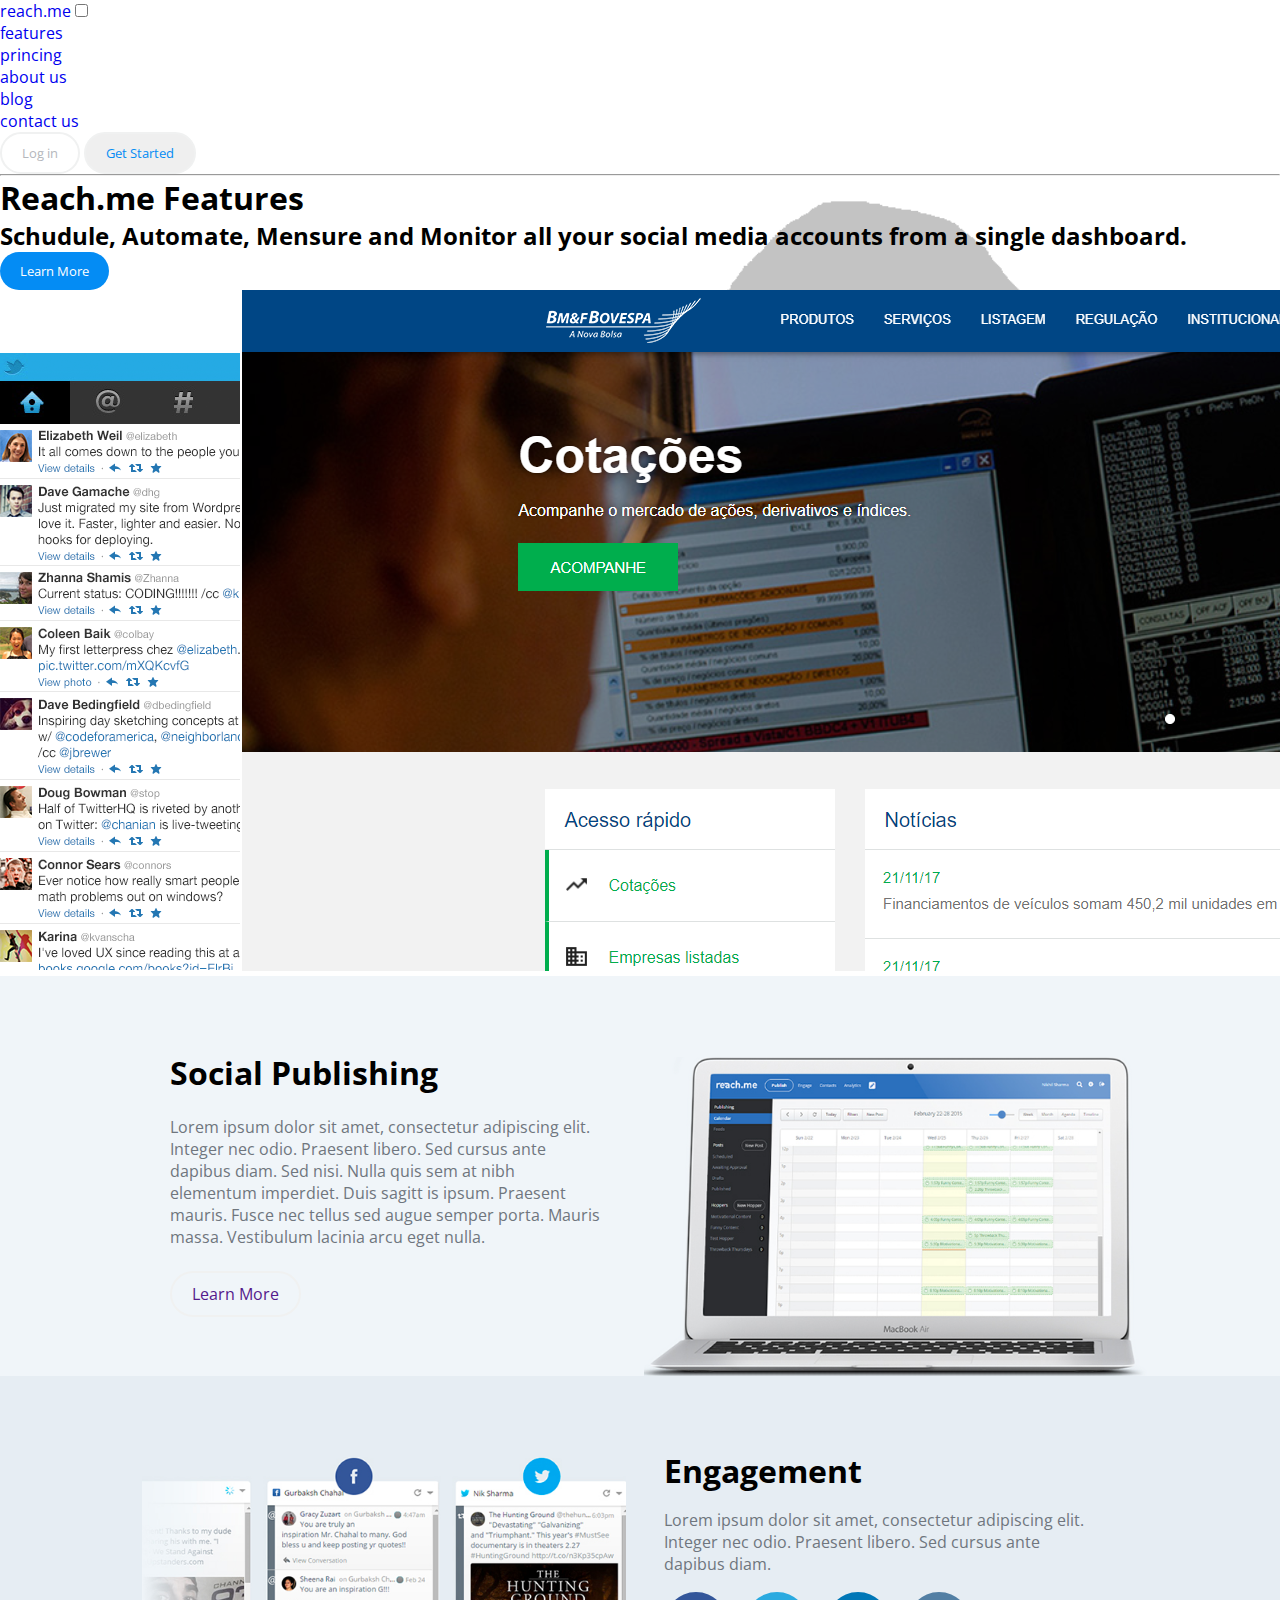
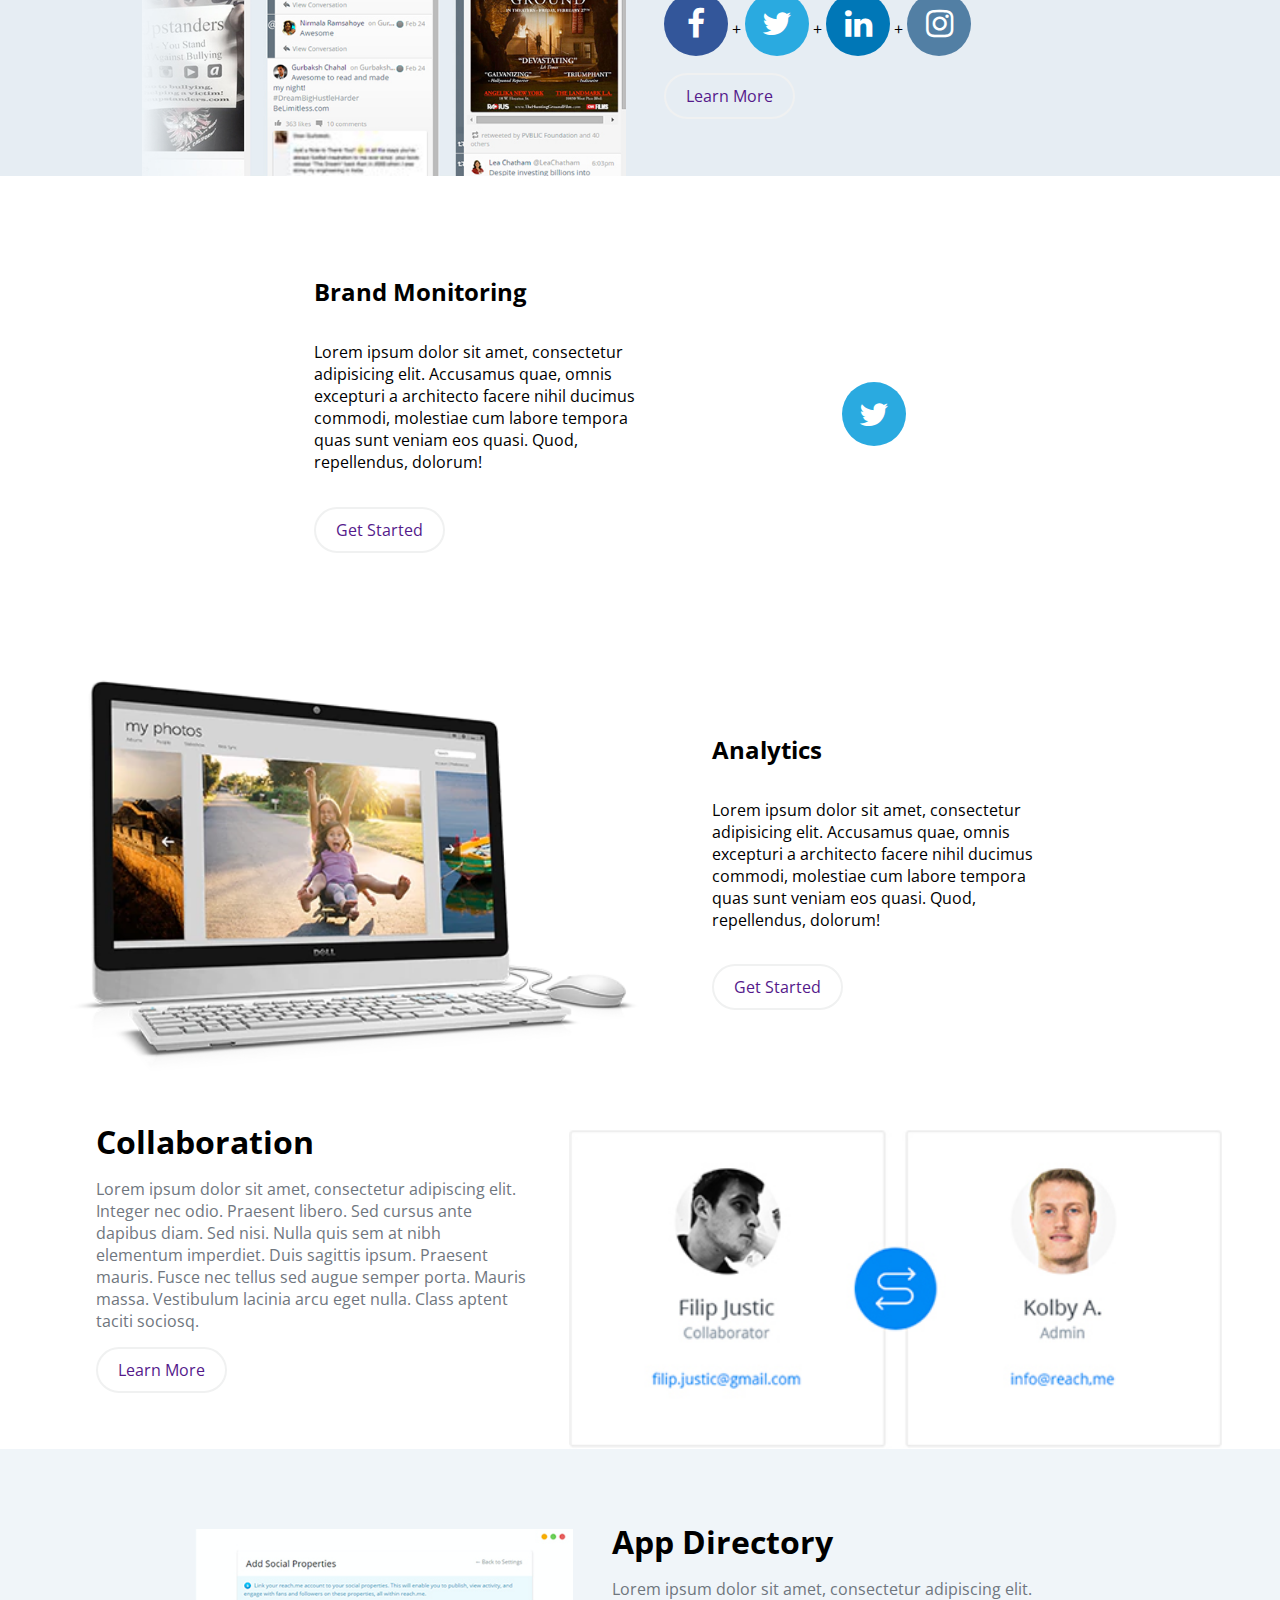
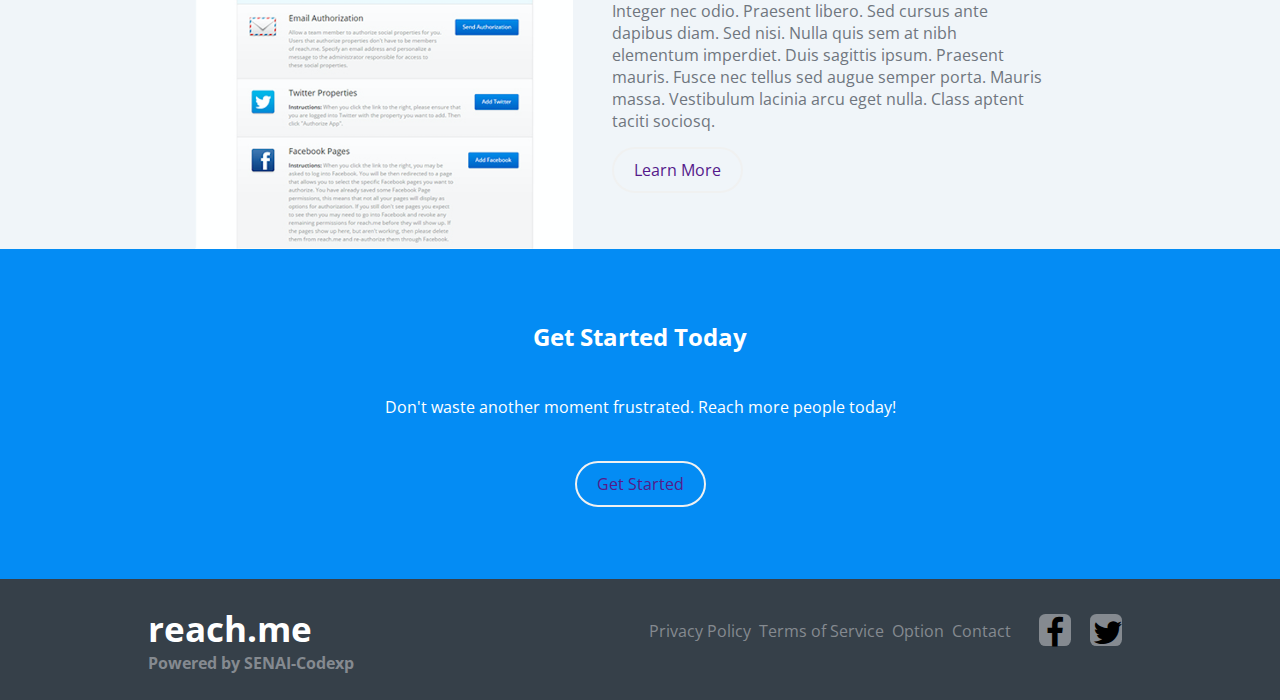
<file: index.html>
<!DOCTYPE html>
<html lang="en">

<head>
    <title></title>
    <meta charset="UTF-8">
    <meta name="viewport" content="width=device-width, initial-scale=1">
    <link href="css/style.css" rel="stylesheet">
    <link href="css/font-awesome/css/font-awesome.min.css" rel="stylesheet">
    <link href="components/button/button.css" rel="stylesheet">
    <link href="components/icon/icon.css" rel="stylesheet">
    <link href="components/reason-step/reason-step.css" rel="stylesheet">
    <link href="components/link/link.css" rel="stylesheet">
    <link href="components/reason-step-background/reason-step-background.css" rel="stylesheet">
    <link href="components/get-started-today/get-started-today.css" rel="stylesheet">
    <link href="components/footer/footer.css" rel="stylesheet">
    <link href="https://fonts.googleapis.com/css?family=Open+Sans" rel="stylesheet">
    <link href="components/hero/hero.css" rel="stylesheet">
</head>

<body>
    <header id="hero">
        <nav class="hero-navbar">
            <a class="hero-navbar__title" href="#">reach.me</a>
            <input id="hero-navbar__toggle" type="checkbox">
            <ul class="navbar-pages">
                <li class="hero-navbar__link">
                    <a href="#">features</a>
                </li>
                <li class="hero-navbar__link">
                    <a href="#">princing</a>
                </li>
                <li class="hero-navbar__link navbar-pages__link--active">
                    <a href="#">about us</a>
                </li>
                <li class="hero-navbar__link">
                    <a href="#">blog</a>
                </li>
                <li class="hero-navbar__link">
                    <a href="#">contact us</a>
                </li>
            </ul>
            <div class="hero-navbar__buttons">
                <button class="button button__terciary" href="">Log in</button>
                <button class="button button__terciary--color" href="">Get Started</button>
            </div>
            <label class="hero-navbar__burguer" for="hero-navbar__toggle">
                <span></span>
                <span></span>
                <span></span>
            </label>
        </nav>
        <hr class="hero-navbar__line">
        <section class="hero-reachme">
            <article class="hero-reachme-box">
                <h1 class="hero-reachme-box__title">Reach.me Features</h1>
                <h2 class="hero-reachme-box__sub-title">Schudule, Automate, Mensure and Monitor all your social media accounts from a single dashboard.</h2>
                <button class="button button__primary" href="">Learn More</button>
            </article>
            <img class="hero-reachme-img" src="img/hero-foto.png" alt="">
        </section>
    </header>

    <main>
        <article class="step step--lighter-blue">
            <div class="reasons-step">
                <h2 class="reasons-step__title">Social Publishing</h2>
                <p class="reasons-step__par">Lorem ipsum dolor sit amet, consectetur adipiscing elit. Integer nec odio. Praesent libero. Sed cursus ante
                    dapibus diam. Sed nisi. Nulla quis sem at nibh elementum imperdiet. Duis sagitt is ipsum. Praesent mauris.
                    Fusce nec tellus sed augue semper porta. Mauris massa. Vestibulum lacinia arcu eget nulla.
                </p>
                <a class="button button--primary" href="">Learn More</a>
            </div>
            <img class="step__image" srcset="components/reason-step/icon-social-publishing-small.png 214w, components/reason-step/icon-social-publishing-medium.png 299w, components/reason-step/icon-social-publishing-large.png 467w"
                sizes="(min-width: 320px) 100w, 30vw" src="components/reason-step/icon-social-publishing-large.png" alt="Screen of app directory feature">
        </article>

        <article class="step step--reverse step--darker-blue">
            <div class="reasons-step">
                <h2 class="reasons-step__title">Engagement</h2>
                <p class="reasons-step__par">Lorem ipsum dolor sit amet, consectetur adipiscing elit. Integer nec odio. Praesent libero. Sed cursus ante
                    dapibus diam.
                </p>
                <p>
                    <a href="#">
                        <i class="icon fa fa-facebook fa-2x" aria-hidden="true"></i>
                    </a>
                    +
                    <a href="#">
                        <i class="icon icon--twitter fa fa-twitter fa-2x" aria-hidden="true"></i>
                    </a>
                    +
                    <a href="#">
                        <i class="icon icon--linkedin fa fa-linkedin fa-2x" aria-hidden="true"></i>
                    </a>
                    +
                    <a href="#">
                        <i class="icon icon--instagram fa fa-instagram fa-2x" aria-hidden="true"></i>
                    </a>
                </p>
                <a class="button button--primary" href="">Learn More</a>
            </div>
            <img class="step__image step__image--reverse" srcset="components/reason-step/icon-engagement-small.png 214w, components/reason-step/icon-engagement-medium.png 299w, components/reason-step/icon-engagement-large.png 467w"
                sizes="(min-width: 320px) 100w, 30vw" src="components/reason-step/icon-engagement-large.png" alt="Screen of app directory feature">
        </article>

        <div class="reason__step-bg">
            <article class="reason__step-bg-article">
                <div class="reason__step-bg-article-content">
                    <h2>Brand Monitoring</h2>
                    <p>Lorem ipsum dolor sit amet, consectetur adipisicing elit. Accusamus quae, omnis excepturi a architecto facere nihil ducimus commodi, molestiae cum labore tempora quas sunt veniam eos quasi. Quod, repellendus, dolorum!</p>
                    <a class="button button--primary" href="">Get Started</a>
                </div>
                <div class="reason__step-bg-article-illustration">                
                    <i class="icon icon--twitter fa fa-twitter fa-2x" aria-hidden="true"><a href="#"></a></i>
                </div>
            </article>
            <article class="reason__step-bg-article">
                <div class="reason__step-bg-article-content">
                    <h2 class="reason__step-bg-h1">Analytics</h2>
                    <p class="reason__step-bg-p">Lorem ipsum dolor sit amet, consectetur adipisicing elit. Accusamus quae, omnis excepturi a architecto facere nihil ducimus commodi, molestiae cum labore tempora quas sunt veniam eos quasi. Quod, repellendus, dolorum!</p>
                    <a class="button button--primary" href="">Get Started</a>
                </div>
                <div class="reason__step-bg-article-illustration">
                    <img src="components/reason-step-background/comp.png" alt="Imagem de computador">
                </div>
            </article>
            <div class="mountain"></div>
        </div>

        <article class="step step--white">
            <div class="reasons-step">
                <h2 class="reasons-step__title">Collaboration</h2>
                <p class="reasons-step__par">Lorem ipsum dolor sit amet, consectetur adipiscing elit. Integer nec odio. Praesent libero. Sed cursus ante
                    dapibus diam. Sed nisi. Nulla quis sem at nibh elementum imperdiet. Duis sagittis ipsum. Praesent mauris.
                    Fusce nec tellus sed augue semper porta. Mauris massa. Vestibulum lacinia arcu eget nulla. Class aptent
                    taciti sociosq.
                </p>
                <a class="button button--primary" href="">Learn More</a>
            </div>
            <img class="step__image" srcset="components/reason-step/icon-collaboration-small.png 214w, components/reason-step/icon-collaboration-medium.png 299w, components/reason-step/icon-collaboration-large.png 467w"
                sizes="(min-width: 320px) 100w, 30vw" src="components/reason-step/icon-collaboration-large.png" alt="Screen of app directory feature">
        </article>

        <article class="step step--reverse step--lighter-blue">
            <div class="reasons-step">
                <h2 class="reasons-step__title">App Directory</h2>
                <p class="reasons-step__par">Lorem ipsum dolor sit amet, consectetur adipiscing elit. Integer nec odio. Praesent libero. Sed cursus ante
                    dapibus diam. Sed nisi. Nulla quis sem at nibh elementum imperdiet. Duis sagittis ipsum. Praesent mauris.
                    Fusce nec tellus sed augue semper porta. Mauris massa. Vestibulum lacinia arcu eget nulla. Class aptent
                    taciti sociosq.
                </p>
                <a class="button button--primary" href="">Learn More</a>
            </div>
            <img class="step__image step__image--reverse" srcset="components/reason-step/icon-app-directory-small.png 214w, components/reason-step/icon-app-directory-medium.png 299w, components/reason-step/icon-app-directory-large.png 467w"
                sizes="(min-width: 320px) 100w, 30vw" src="components/reason-step/icon-app-directory-large.png" alt="Screen of app directory feature">
        </article>

        <section class="get-started-today">
            <h2 class="get-started-today__title">Get Started Today</h2>
            <p>Don't waste another moment frustrated. Reach more people today!</p>
            <a class="button button--secondary" href="">Get Started</a>
        </section>
    </main>
    <footer class="footer">
        <div class="footer__logo">
            <h3 class="logo__title">reach.me</h3>
            <h4 class="logo__subtitle">Powered by SENAI-Codexp</h4>
        </div>
        <ul class="footer__menu">
            <a class="footer__menu-link" href="#">
                <li class="footer__menu-item">Privacy Policy</li>
            </a>
            <a class="footer__menu-link" href="#">
                <li class="footer__menu-item">Terms of Service</li>
            </a>
            <a class="footer__menu-link" href="#">
                <li class="footer__menu-item">Option</li>
            </a>
            <a class="footer__menu-link" href="#">
                <li class="footer__menu-item">Contact</li>
            </a>
        </ul>
        <div class="footer__icons">
            <i class="footer__icon fa fa-facebook fa-2x"></i>
            <i class="footer__icon fa fa-twitter fa-2x"></i>
        </div>
    </footer>
</body>

</html>
</file>
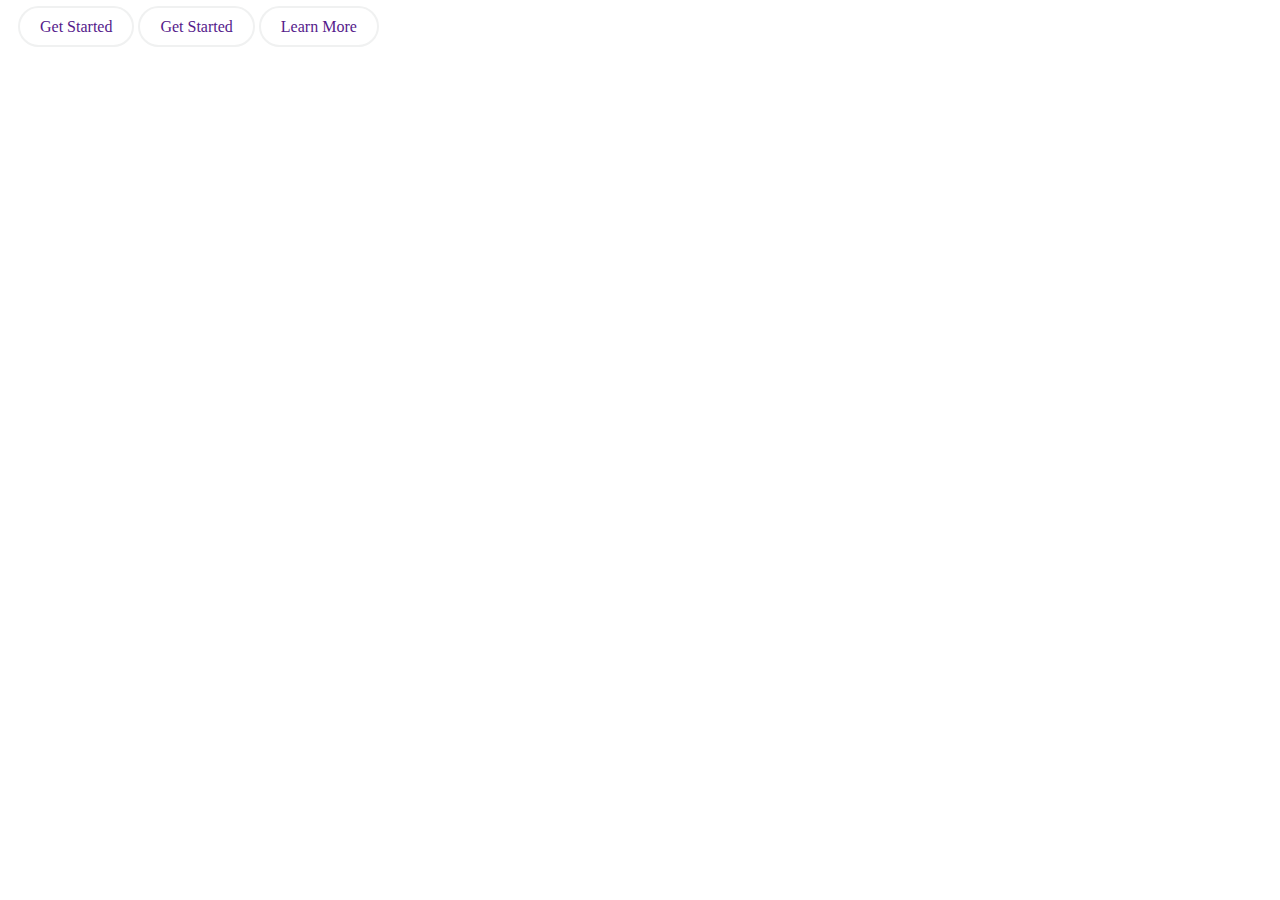
<file: components/button/button.html>
<!DOCTYPE html>
<html lang="en">
<head>
    <title></title>
    <meta charset="UTF-8">
    <meta name="viewport" content="width=device-width, initial-scale=1">
    <link href="button.css" rel="stylesheet">
</head>

<body>
    <section class="container">
        <a class="button button--outline" href="">Get Started</a>
        <a class="button button--secondary" href="">Get Started</a>
        <a class="button button--primary" href="">Learn More</a>
    </section>
</body>

</html>
</file>
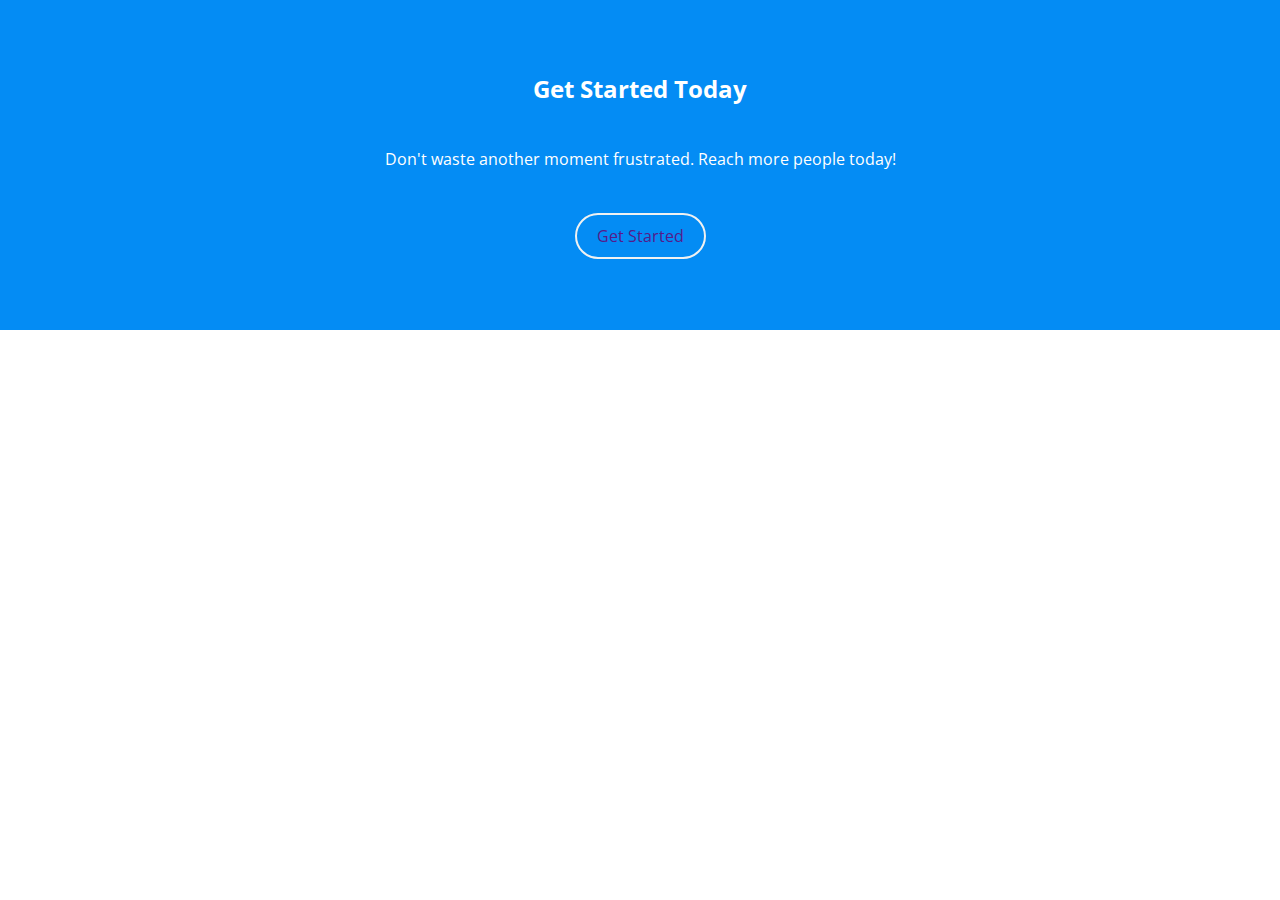
<file: components/get-started-today/get-started-today.html>
<!DOCTYPE html>
<html lang="en">
    <head>
        <title></title>
        <meta charset="UTF-8">
        <meta name="viewport" content="width=device-width, initial-scale=1">
        <link href="../button/button.css" rel="stylesheet">
        <link href="get-started-today.css" rel="stylesheet">
        <link href="../../css/style.css" rel="stylesheet">
        <link href="https://fonts.googleapis.com/css?family=Open+Sans" rel="stylesheet">
    </head>
    <body>
    	<section class="get-started-today">
            <h2 class="get-started-today__title">Get Started Today</h2>
            <p>Don't waste another moment frustrated. Reach more people today!</p>
    		<a class="button button--secondary" href="">Get Started</a>
    	</section>
    </body>
</html>
</file>
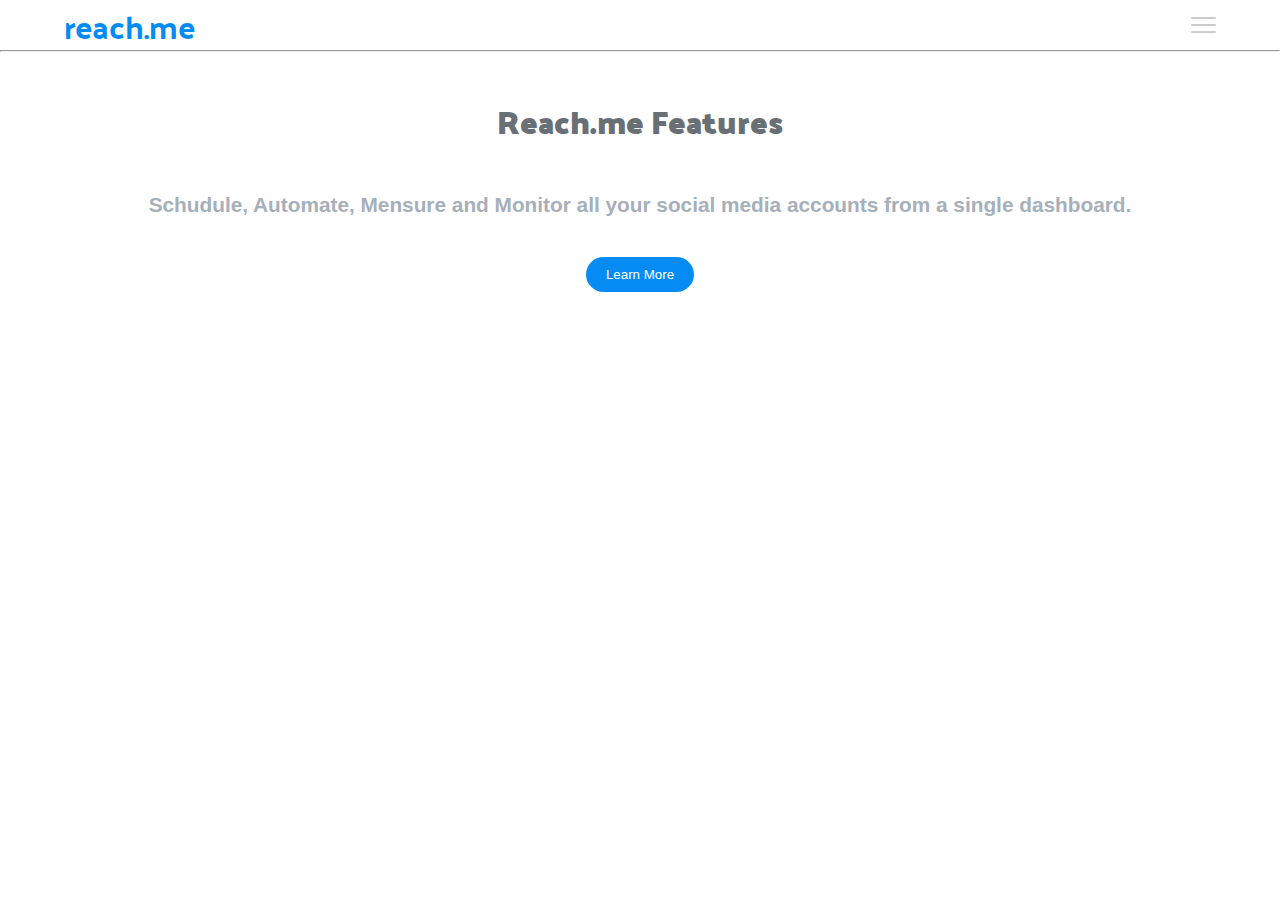
<file: components/hero/hero.html>
<!DOCTYPE html>
<html lang="pt-br">
<head>
	<title></title>
	<meta charset="UTF-8">
	<meta name="viewport" content="width=device-width, initial-scale=1">
	<link rel="stylesheet" href="../../css/font-awesome/css/font-awesome.min.css">
	<link href="https://fonts.googleapis.com/css?family=Palanquin+Dark:600|Paytone+One" rel="stylesheet">
	<link rel="stylesheet" href="../button/button.css">
	<link href="hero.css" rel="stylesheet">
</head>
<body>
	<header id="hero">
		
		<nav class="hero__nav">
			<a class="nav__title" href="#">reach.me</a>
			<div class="nav__buttons">
				<button class="button button__terciary" href="">Log in</button>
				<button class="button button__terciary--color" href="">Get Started</button>
			</div>
			<label class="nav__burguer" for="nav__toggle">
				<span></span>
				<span></span>
				<span></span>
			</label>
			<input id="nav__toggle" type="checkbox">
			<ul class="nav__links">
				<li><a href="#">features</a></li>
				<li><a href="#">princing</a></li>
				<li><a href="#">about us</a></li>
				<li><a href="#">blog</a></li>
				<li><a href="#">contact us</a></li>
			</ul>
		</nav>
		<hr>
		<section class="hero__reachme-features">
			<article class="reachme-box">
				<h1 class="reachme-box__title">Reach.me Features</h1>
				<h2 class="reachme-box__sub-title">Schudule, Automate, Mensure and Monitor all your social media accounts from  a single dashboard.</h2>
				<button class="button button__primary" href="">Learn More</button>
			</article>
			<!-- <img class="reachme-img" src="../../img/grafico.jpg" alt=""> -->
		</section>
	</header>
	
</body>
</html>
</file>
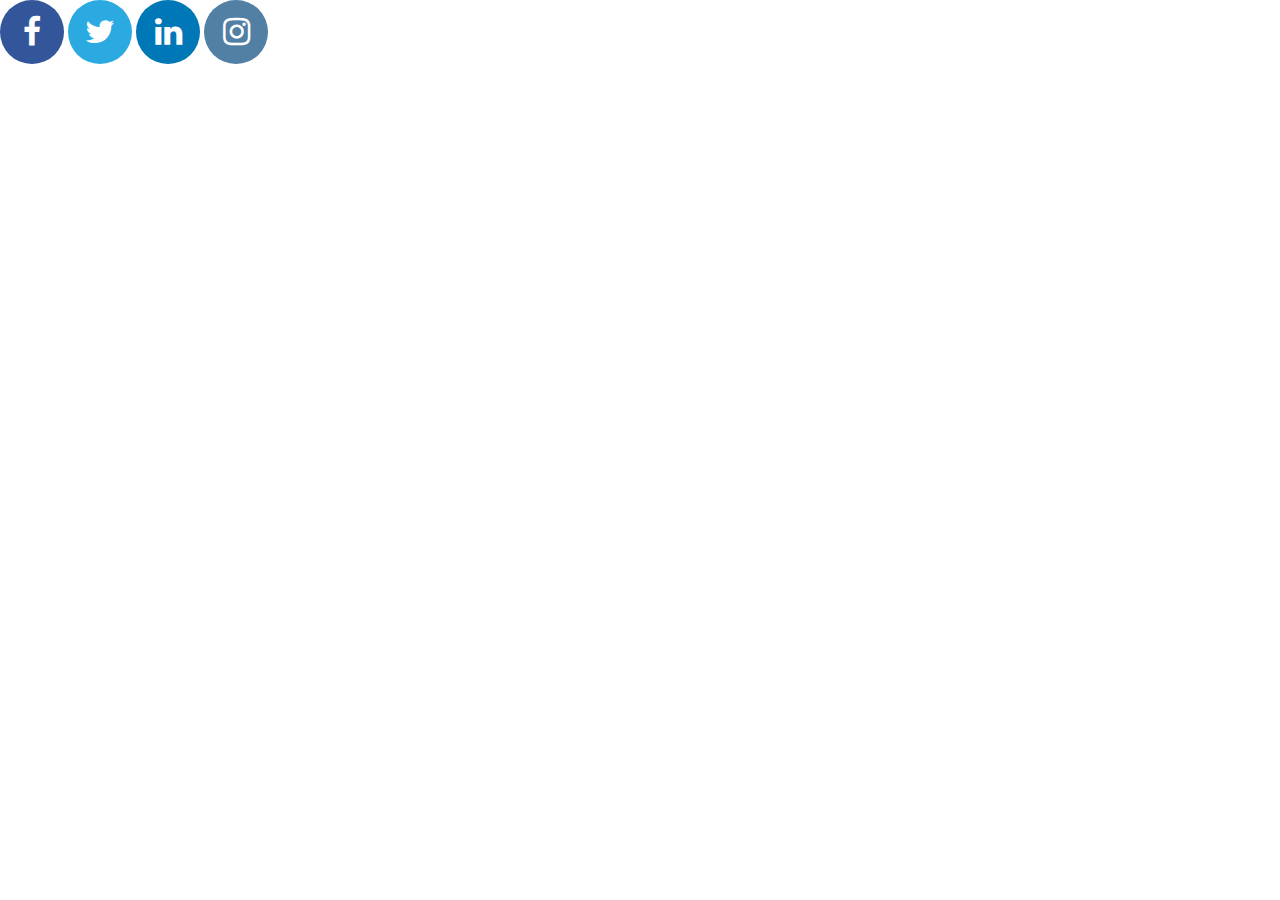
<file: components/icon/icon.html>
<!DOCTYPE html>
<html lang="en">
<head>
	<title></title>
	<meta charset="UTF-8">
	<meta name="viewport" content="width=device-width, initial-scale=1">
	<link rel="stylesheet" href="../../css/font-awesome/css/font-awesome.min.css">
	<link href="icon.css" rel="stylesheet">
</head>
<body>

	<a href="#">
		<i class="icon fa fa-facebook fa-2x" aria-hidden="true"></i>
	</a>
	<a href="#">
		<i class="icon icon--twitter fa fa-twitter fa-2x" aria-hidden="true"></i>
	</a>
	<a href="#">
		<i class="icon icon--linkedin fa fa-linkedin fa-2x" aria-hidden="true"></i>
	</a>
	<a href="#">
		<i class="icon icon--instagram fa fa-instagram fa-2x" aria-hidden="true"></i>
	</a>
	
</body>
</html>
</file>
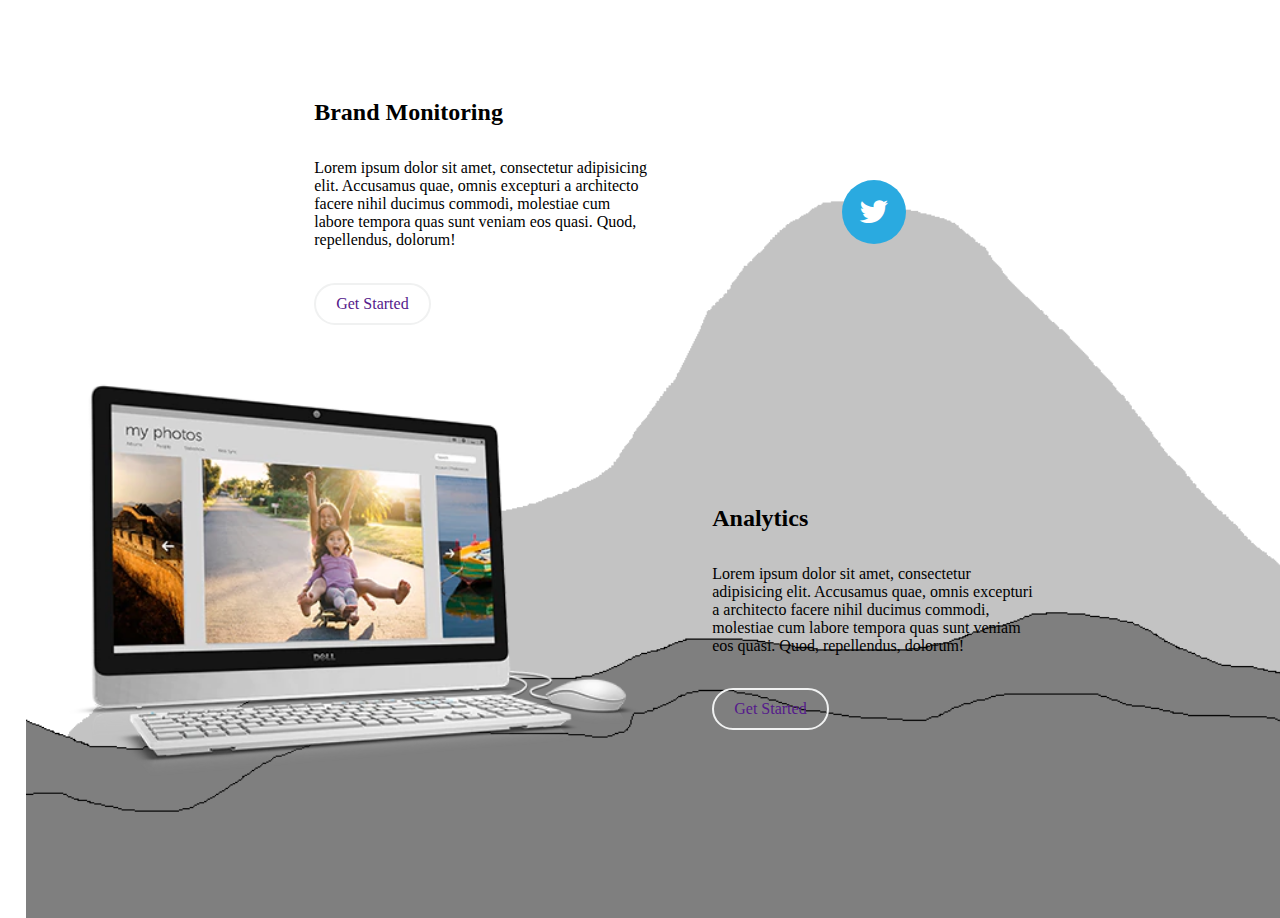
<file: components/reason-step-background/reason-step-background.html>
<!DOCTYPE html>
<html lang="en">
<head>
    <meta charset="UTF-8">
    <meta name="viewport" content="width=device-width, initial-scale=1.0">
    <meta http-equiv="X-UA-Compatible" content="ie=edge">
    <link rel="stylesheet" href="../../css/font-awesome/css/font-awesome.min.css">
    <link rel="stylesheet" href="../button/button.css">
    <link rel="stylesheet" href="reason-step-background.css">
    <link rel="stylesheet" href="../icon/icon.css">
    <title>Document</title>
</head>
<body>
    <div class="reason__step-bg">
        <article class="reason__step-bg-article">
            <div class="reason__step-bg-article-content">
                <h2>Brand Monitoring</h2>
                <p>Lorem ipsum dolor sit amet, consectetur adipisicing elit. Accusamus quae, omnis excepturi a architecto facere nihil ducimus commodi, molestiae cum labore tempora quas sunt veniam eos quasi. Quod, repellendus, dolorum!</p>
                <a class="button button--primary" href="">Get Started</a>
            </div>
            <div class="reason__step-bg-article-illustration">                
                <i class="icon icon--twitter fa fa-twitter fa-2x" aria-hidden="true"><a href="#"></a></i>
            </div>
        </article>
        <article class="reason__step-bg-article">
            <div class="reason__step-bg-article-content">
                <h2 class="reason__step-bg-h1">Analytics</h2>
                <p class="reason__step-bg-p">Lorem ipsum dolor sit amet, consectetur adipisicing elit. Accusamus quae, omnis excepturi a architecto facere nihil ducimus commodi, molestiae cum labore tempora quas sunt veniam eos quasi. Quod, repellendus, dolorum!</p>
                <a class="button button--primary" href="">Get Started</a>
            </div>
            <div class="reason__step-bg-article-illustration">
                <img src="comp.png" alt="Imagem de computador">
            </div>
        </article>
        <div class="mountain"></div>
    </div>
    
</body>
</html>
</file>
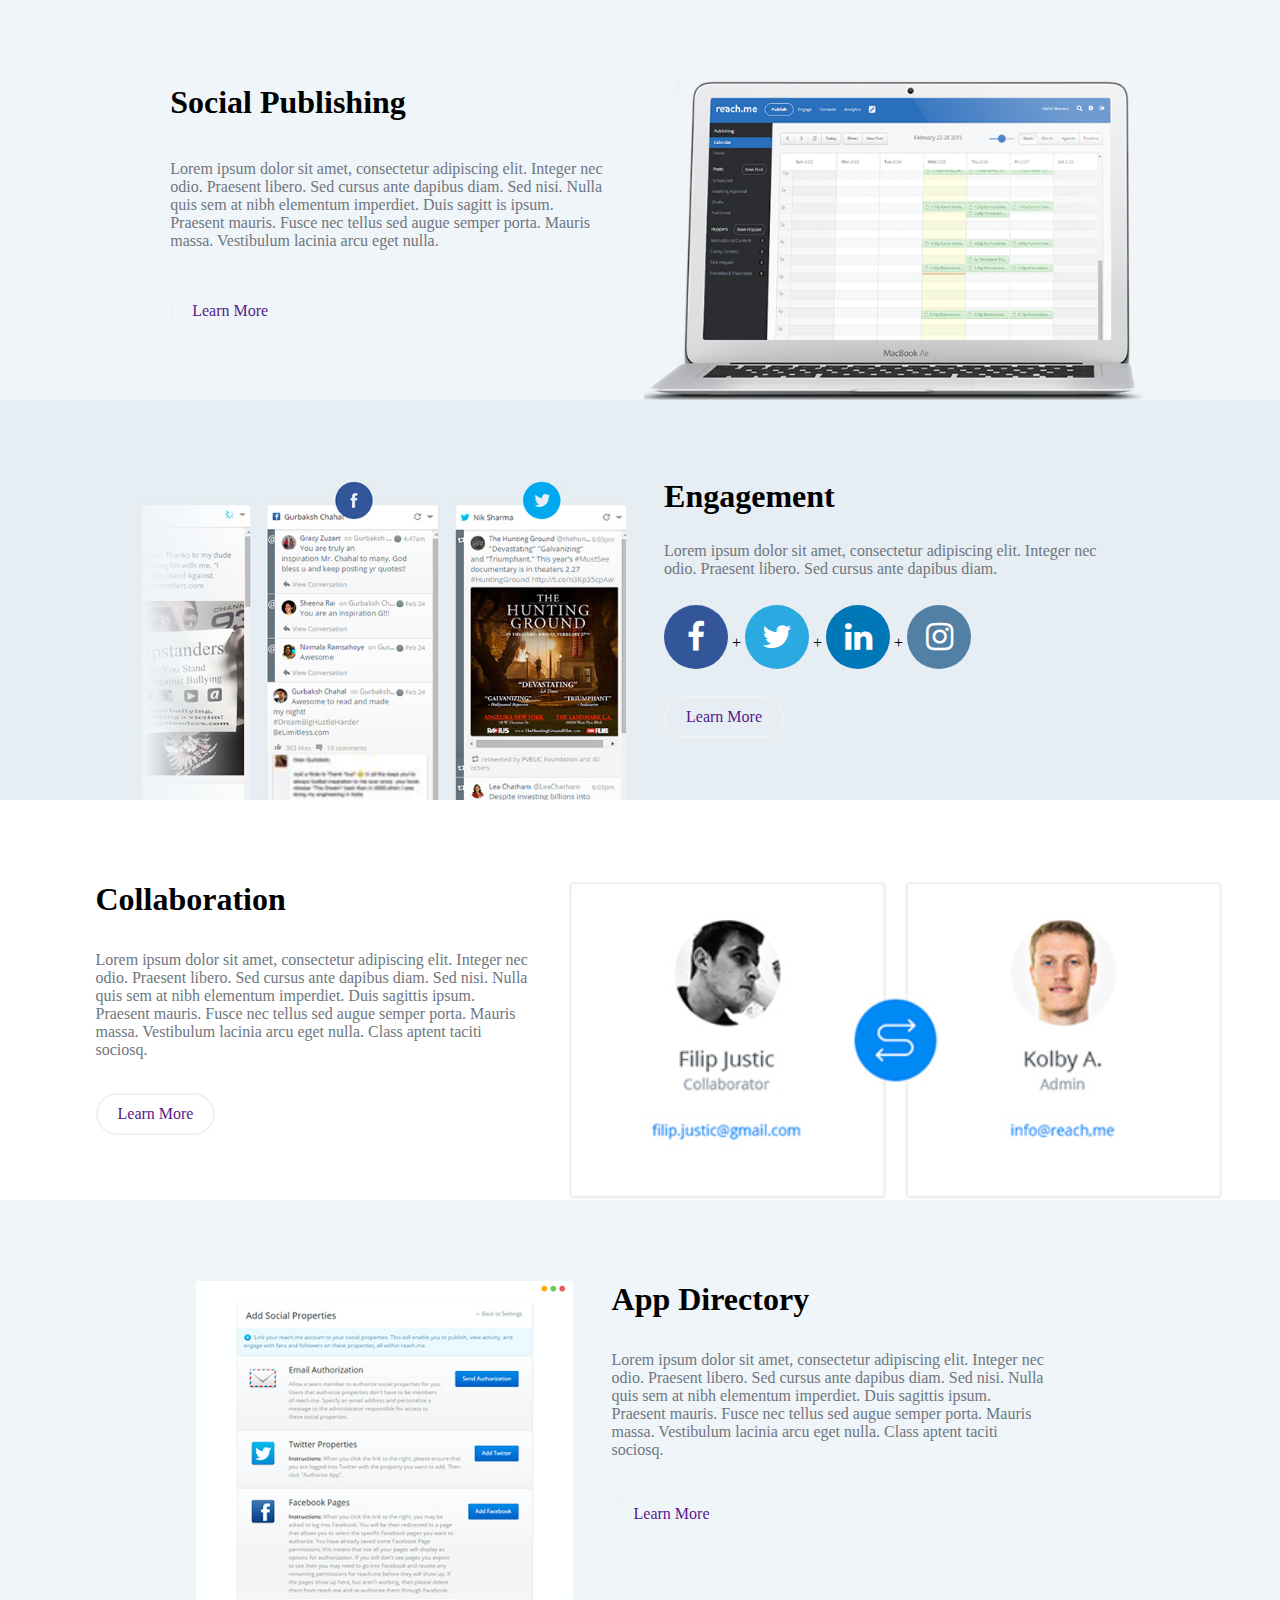
<file: components/reason-step/reason-step.html>
<!DOCTYPE html>
<html lang="en">

<head>
    <meta charset="UTF-8">
    <meta name="viewport" content="width=device-width, initial-scale=1.0">
    <meta http-equiv="X-UA-Compatible" content="ie=edge">
    <title>Document</title>
    <link href="../button/button.css" rel="stylesheet">
    <link rel="stylesheet" href="../../css/font-awesome/css/font-awesome.min.css">
    <link href="../icon/icon.css" rel="stylesheet">
    <link rel="stylesheet" href="reason-step.css">
    <link rel="stylesheet" href="../link/link.css">
</head>

<body>
    <article class="step step--lighter-blue">
        <div class="reasons-step">
            <h2 class="reasons-step__title">Social Publishing</h2>
            <p class="reasons-step__par">Lorem ipsum dolor sit amet, consectetur adipiscing elit. Integer nec odio. Praesent libero. Sed cursus ante dapibus
                diam. Sed nisi. Nulla quis sem at nibh elementum imperdiet. Duis sagitt is ipsum. Praesent mauris. Fusce
                nec tellus sed augue semper porta. Mauris massa. Vestibulum lacinia arcu eget nulla.
            </p>
            <a class="button button--primary" href="">Learn More</a>
        </div>
        <img class="step__image" srcset="icon-social-publishing-small.png 214w, icon-social-publishing-medium.png 299w, icon-social-publishing-large.png 467w"
            sizes="(min-width: 320px) 100w, 30vw" src="icon-social-publishing-large.png" alt="Screen of app directory feature">
    </article>

    <article class="step step--reverse step--darker-blue">
        <div class="reasons-step">
            <h2 class="reasons-step__title">Engagement</h2>
            <p class="reasons-step__par">Lorem ipsum dolor sit amet, consectetur adipiscing elit. Integer nec odio. Praesent libero. Sed cursus ante dapibus
                diam.
            </p>
            <p>
                <a href="#">
                    <i class="icon fa fa-facebook fa-2x" aria-hidden="true"></i>
                </a>
                +
                <a href="#">
                    <i class="icon icon--twitter fa fa-twitter fa-2x" aria-hidden="true"></i>
                </a>
                +
                <a href="#">
                    <i class="icon icon--linkedin fa fa-linkedin fa-2x" aria-hidden="true"></i>
                </a>
                +
                <a href="#">
                    <i class="icon icon--instagram fa fa-instagram fa-2x" aria-hidden="true"></i>
                </a>
            </p>
            <a class="button button--primary" href="">Learn More</a>
        </div>
        <img class="step__image step__image--reverse" srcset="icon-engagement-small.png 214w, icon-engagement-medium.png 299w, icon-engagement-large.png 467w"
            sizes="(min-width: 320px) 100w, 30vw" src="icon-engagement-large.png" alt="Screen of app directory feature">
    </article>

    <article class="step step--white">
        <div class="reasons-step">
            <h2 class="reasons-step__title">Collaboration</h2>
            <p class="reasons-step__par">Lorem ipsum dolor sit amet, consectetur adipiscing elit. Integer nec odio. Praesent libero. Sed cursus ante dapibus
                diam. Sed nisi. Nulla quis sem at nibh elementum imperdiet. Duis sagittis ipsum. Praesent mauris. Fusce nec
                tellus sed augue semper porta. Mauris massa. Vestibulum lacinia arcu eget nulla. Class aptent taciti sociosq.
            </p>
            <a class="button button--primary" href="">Learn More</a>
        </div>
        <img class="step__image" srcset="icon-collaboration-small.png 214w, icon-collaboration-medium.png 299w, icon-collaboration-large.png 467w"
            sizes="(min-width: 320px) 100w, 30vw" src="icon-collaboration-large.png" alt="Screen of app directory feature">
    </article>

    <article class="step step--reverse step--lighter-blue">
        <div class="reasons-step">
            <h2 class="reasons-step__title">App Directory</h2>
            <p class="reasons-step__par">Lorem ipsum dolor sit amet, consectetur adipiscing elit. Integer nec odio. Praesent libero. Sed cursus ante dapibus
                diam. Sed nisi. Nulla quis sem at nibh elementum imperdiet. Duis sagittis ipsum. Praesent mauris. Fusce nec
                tellus sed augue semper porta. Mauris massa. Vestibulum lacinia arcu eget nulla. Class aptent taciti sociosq.
            </p>
            <a class="button button--primary" href="">Learn More</a>
        </div>
        <img class="step__image step__image--reverse" srcset="icon-app-directory-small.png 214w, icon-app-directory-medium.png 299w, icon-app-directory-large.png 467w"
            sizes="(min-width: 320px) 100w, 30vw" src="icon-app-directory-large.png" alt="Screen of app directory feature">
    </article>
</body>

</html>
</file>
<file: css/style.css>
* {
    margin: 0;
    padding: 0;
    -webkit-box-sizing: border-box;
    -moz-box-sizing: border-box;
    box-sizing: border-box;
    font-family: 'Open Sans', 'Mukta Malar', sans-serif;
}
</file>
<file: components/button/button.css>
.container {
	padding: 10px;
}

.button {
	text-decoration: none;
	border: 2px solid rgb(240, 241, 241);
	border-radius: 50px;
	padding: 10px 20px;
}

.button.button__terciary {     
	color: rgb(180, 183, 188);     
	background-color: #fff;
}

.button.button__terciary--color {
	color: rgb(4, 140, 244)
}

.button.button__secondary {     
	color: #fff;
	background-color: rgb(54, 64, 73);
	border: none;
}

.button.button__primary {     
	color: #fff;
	background-color: rgb(4, 140, 244);
	border: none;
}
</file>
<file: components/icon/icon.css>
*{
	margin: 0;
	padding: 0;
	-webkit-box-sizing: border-box;
	-moz-box-sizing: border-box;
	box-sizing: border-box;
	text-decoration: none;
}

.icon{
	border-radius: 50%;
	width: 2em;
	height: 2em;
	padding: 0.5em;
	background-color: #33569a;
	text-align: center;
	color: #ffffff;
}
.icon--twitter{
	background-color: #2aaae0;
}
.icon--linkedin{
	background-color: #0077b7;
}
.icon--instagram{
	background-color: #527fa4;
}
</file>
<file: components/reason-step/reason-step.css>
* {
    margin: 0;
    padding: 0;
    box-sizing: border-box;
}

.step {
    display: flex;
    flex-direction: column;
    justify-content: flex-end;
    height: 35em;
    padding: 0 5% 0 5%;
}

.step--white {
    background-color: #ffffff;
}

.step--darker-blue {
    background-color: #e6edf3;
}

.step--lighter-blue {
    background-color: #f0f5f9;
}

.step__image {
    height: 50%;
    transform: translateX(6%);
}

.step__image--reverse {
    transform: translateX(-6%);
}

.reasons-step {
    display: flex;
    flex-direction: column;
    align-items: flex-start;
    justify-content: space-around;
    height: 18em;
}

.reasons-step__title {
    font-size: 2em;
}

.reasons-step__par {
    font-size: 1.3;
    color: #6f767e;
}

@media screen and (min-width: 768px) {
    .step {
        justify-content: flex-end;
        padding: 5% 0 0 0;
        height: 25em;
        flex-direction: row;
    }
    .step--reverse {
        flex-direction: row-reverse;
    }
    .reasons-step {
        width: 50%;
        padding: 0 3% 0 3%;
    }
    .step__image {
        height: 95%;
    }
    .step__image {
        align-self: flex-end;
        transform: none;
    }
}

@media screen and (min-width: 992px) {
    .step {
        justify-content: space-around;
    }
}

@media screen and (min-width: 1200px) {
    .step {
        justify-content: center;
    }
    .reasons-step {
        width: 40%;
        padding: 0 3% 0 3%;
    }
}
</file>
<file: components/link/link.css>
.link {
    color: #0079bf;
}
</file>
<file: components/reason-step-background/reason-step-background.css>
.reason__step-bg {
    padding: 3%;
    display: flex;
    flex-direction: column;
}

.reason__step-bg-article {
    position: relative;
    margin: 5% 0;
    display: flex;
    flex-direction: column;
}

.reason__step-bg-article-content {
    display: flex;
    flex-direction: column;
    align-items: flex-start;
}

.reason__step-bg-article-content>h2,
.reason__step-bg-article-content>p,
.reason__step-bg-article-content>button {
    margin-bottom: 10%;
}

.reason__step-bg-article-illustration {
    display: flex;
    flex-direction: column;
    align-items: flex-end;
    margin-right: 60px;
}

.reason__step-bg-article-illustration img {
    right: 0;
}

.mountain {
    background: url(paint.png) center no-repeat;
    background-size: auto 100%;
    width: 149%;
    height: 77%;
    bottom: -1%;
    left: -41%;
    position: absolute;
    z-index: -1;
    margin-left: -8%;
}


@media screen and (min-width: 768px) {
    .reason__step-bg-article {
        flex-direction: row;
        justify-content: space-around;
        align-items: center;
    }
    .reason__step-bg-article:nth-child(1) {
        margin-bottom: 20%;
    }
    .reason__step-bg-article-content {
        width: 40%;
    }
    .reason__step-bg-article:nth-child(2) {
        margin-bottom: 20%;
        flex-direction: row-reverse;
        justify-content: flex-start;
        padding-right: 20px;
    }
    .reason__step-bg-article-illustration img {
        position: absolute;
        left: -23%;
        width: 91%;
        bottom: -69%;
        position: absolute;
    }
    .mountain {
        height: 86%;
        bottom: -2%;
        left: 10%;
        width: 98%;
    }
}

@media screen and (min-width: 992px) {
    .reason__step-bg-article {
        margin: 5% 15%;
    }
    .reason__step-bg-article:nth-child(1) {
        margin-bottom: 10%;
    }
    .reason__step-bg-article:nth-child(2) {
        margin-bottom: 0;
    }
    .reason__step-bg-article-illustration img {
        left: -185px;
        width: 76%;
        bottom: -30%;
    }
}
</file>
<file: components/get-started-today/get-started-today.css>
body {
	font-family: 'Open Sans', sans-serif;
}

.get-started-today {
	background-color: rgb(4, 140, 244);
	display: flex;
	color: #fff;
	flex-direction: column;
	align-items: center;
	padding: 50px 20px;
	justify-content: space-around;
	min-height: 330px;
	text-align: center;
}
</file>
<file: components/footer/footer.css>
* {
    margin: 0;
    padding: 0;
    box-sizing: border-box;
}

.footer {
    /* display: flex;
    justify-content: space-around;
    background-color: #364049;
    color: #858a90;
    padding: 2%; */
    display: flex;
    flex-direction: column;
    background-color: #364049;
    align-content: center;
    justify-content: space-around;
    text-align: center;
    height: 20em;
    color: #858a90;
}

.logo__title {
    color: #ffffff;
    font-size: 2.2em;
}

.footer__menu-item {
    /* display: inline; */
    padding: 2px;
}

.footer__menu-link {
    text-decoration: none;
    color: #858a90;
}

.footer__menu-link:hover {
    color: #ffffff;
}

.footer__icon {
    height: 1em;
    width: 1em;
    border-radius: 20%;
    padding: 0.1em;
    background-color: #858a90;
    text-align: center;
    color: #000000;
    margin: 0.3em;
}

@media screen and (min-width: 768px) {
    .footer__logo {
        width: 45%;
    }
    .footer__menu {
        width: 55%;
        margin: 1em 0 1em 0;
        text-align: right;
        padding-right: 1em;
    }
    
    .footer__menu-item {
        display: inline;
    }

    .footer {
        padding: 2%;
        flex-direction: row;
        text-align: left;
        height: 100%;
    }
    .footer__icons {
        display: flex;
    }
}

@media screen and (min-width: 992px) {}

@media screen and (min-width: 1200px) {
    .footer__logo{
        margin-left: 10%;
    }   
    
    .footer__icons {
        margin-right: 10%;
    }
}
</file>
<file: components/hero/hero.css>
*{
	margin: 0;
	padding: 0;
	-webkit-box-sizing: border-box;
	-moz-box-sizing: border-box;
	box-sizing: border-box;
	list-style: none;
	text-decoration: none;
}
#hero{
	font-family: 'Palanquin Dark', sans-serif;
}
/*========= NAVIGATION ==============*/
.hero__nav{
	display: flex;
	flex-direction: row;
	justify-content: space-between;
	align-items: center;
	padding: 0 5%;
	height: 50px;
}
.nav__title{
	color: rgb(4, 140, 244);
	font-size: 2em;
}
#nav__toggle,
.nav__buttons{
	display: none;
}
.nav__links{
	display: none;
}
.nav__burguer{
	display: flex;
	flex-direction: column;
	justify-content: space-between;
	width: 25px;
	height: 16px;
	cursor: pointer;
}
.nav__burguer span{
	display: block;
	width: 100%;
	height: 2px;
	background-color: #ccc;
	border-radius: 2px;
}

#nav__toggle:checked + .nav__links{
	display: block;
	overflow: auto;
}
.nav__links{
	width: 100%;
	padding: 0 5%;
	position: absolute;
	left: 0;
	top: 52px;
	text-align: right;
}
.hero__reachme-features{
	padding: 40px 2%;
}
.reachme-box{
	display: flex;
	flex-direction: column;
	align-items: center;
	text-align: center;
	height: 200px;
	justify-content: space-between;
	padding: 0 3%;
}
.reachme-box__title{
	font-size: 2em;
	color: #687076;
}
.reachme-box__sub-title{
	font-family: arial;
	font-size: 1.3em;
	color: #a6b0ba;
}
.reachme-img{
	max-width: 100%;
	height: auto;
}
</file>
